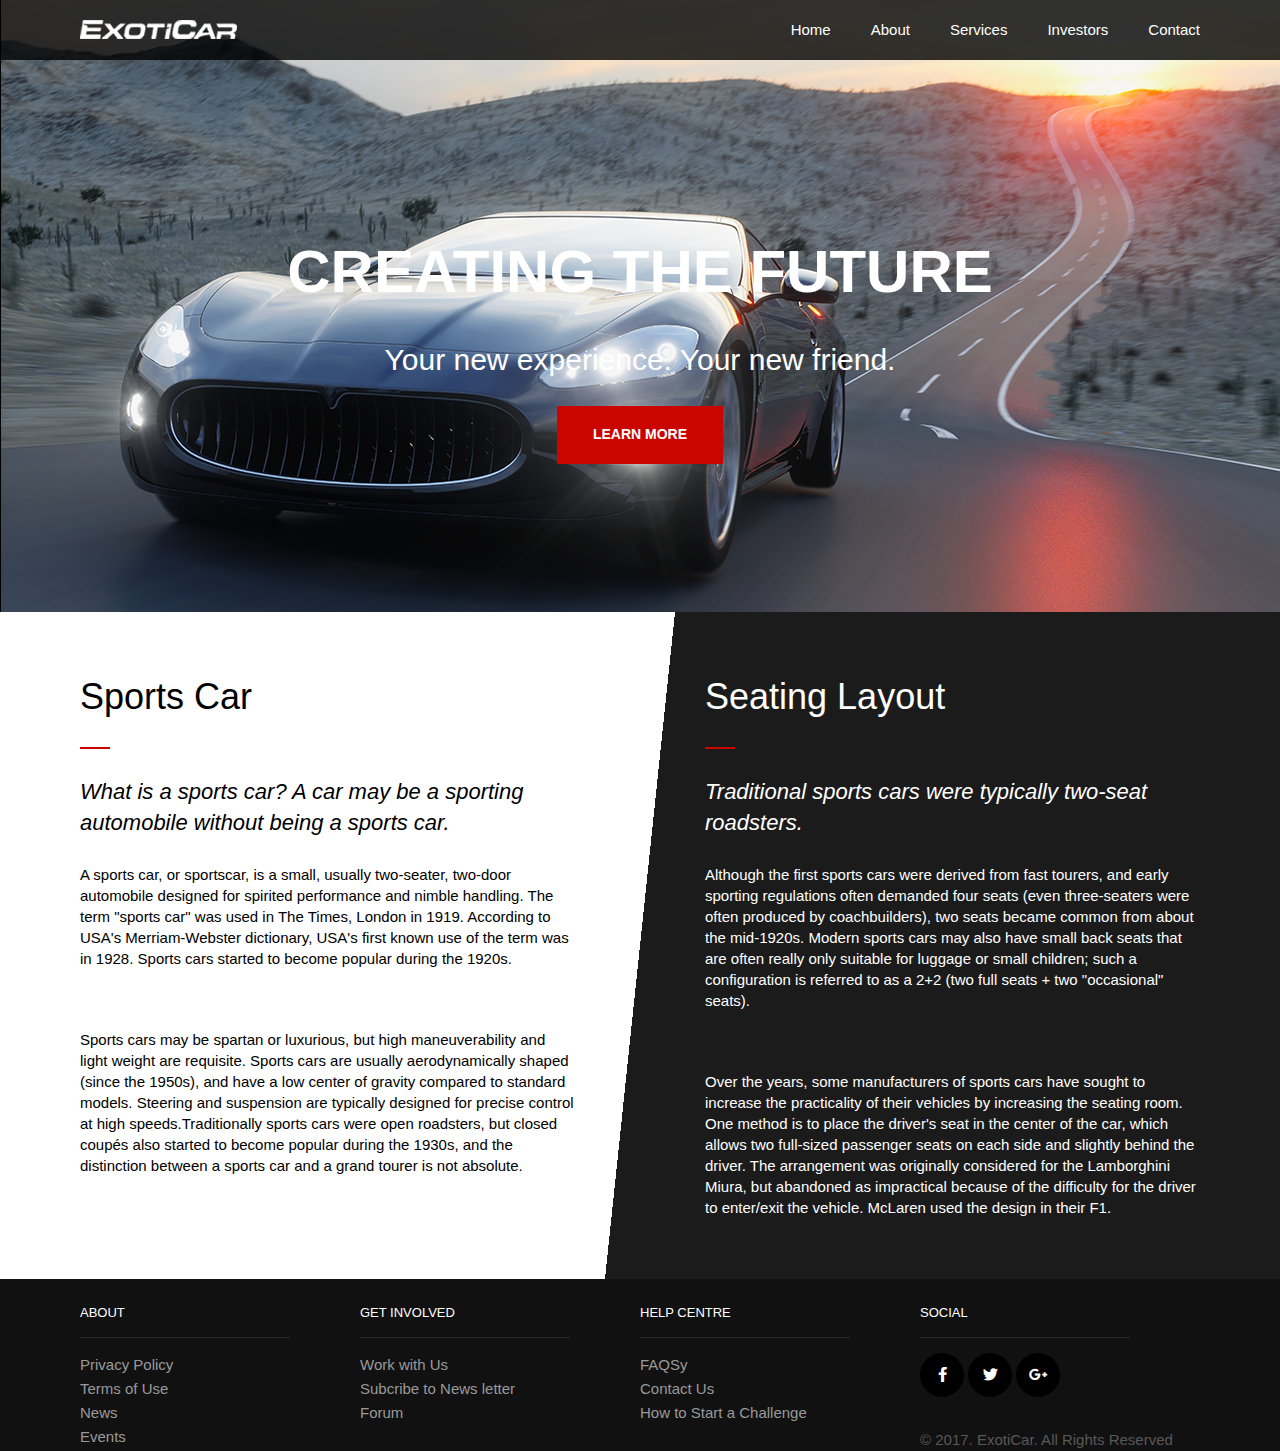
<file: index.html>
<!DOCTYPE html>
<html lang="en">
<head>
	<meta charset="UTF-8">
	<meta name="viewport" content="width=device-width, inital-scale=1.0">
	<title>ExotiCar</title>
	<link rel="stylesheet" href="CSS/style.css">
	<link rel="stylesheet" type="text/css" href="CSS/all.min.css">
</head>
<body>
	<header class="page-header">
		<div class="wrapper">
			<div class="logo">
				<img src="Mockup/exotic car logo.png" alt="Logo">
			</div>
			<nav class="main-nav">
				<ul>
					<li><a href="#"></a>Home</li>
					<li><a href="#"></a>About</li>
					<li><a href="#"></a>Services</li>
					<li><a href="#"></a>Investors</li>
					<li><a href="#"></a>Contact</li>
				</ul>
			</nav>
		</div>
	</header>
		
	<main>
		<div class="banner">
			<div class="banner-block">
				<h1>creating the future</h1>
				<p class="subtitle">Your new experience. Your new friend.</p>
				<a class="learn-more" href="#">learn more</a>
			</div>
		</div>
		<div class="articles">
			<div class="wrapper">
				<article>
					<h2>Sports Car</h2>
					<p class="quote">What is a sports car? A car may be a sporting automobile without being a sports car.</p>
					<p class="text">A sports car, or sportscar, is a small, usually two-seater, two-door automobile designed for spirited performance and nimble handling. The term "sports car" was used in The Times, London in 1919. According to USA's Merriam-Webster dictionary, USA's first known use of the term was in 1928. Sports cars started to become popular during the 1920s.</p>
					<p class="text">Sports cars may be spartan or luxurious, but high maneuverability and light weight are requisite. Sports cars are usually aerodynamically shaped (since the 1950s), and have a low center of gravity compared to standard models. Steering and suspension are typically designed for precise control at high speeds.Traditionally sports cars were open roadsters, but closed coupés also started to become popular during the 1930s, and the distinction between a sports car and a grand tourer is not absolute.</p>
				</article>
				<article>
					<h2>Seating Layout</h2>
					<p class="quote">Traditional sports cars were typically two-seat roadsters.</p>
					<p class="text">Although the first sports cars were derived from fast tourers, and early sporting regulations often demanded four seats (even three-seaters were often produced by coachbuilders), two seats became common from about the mid-1920s. Modern sports cars may also have small back seats that are often really only suitable for luggage or small children; such a configuration is referred to as a 2+2 (two full seats + two "occasional" seats).</p>
					<p class="text">Over the years, some manufacturers of sports cars have sought to increase the practicality of their vehicles by increasing the seating room. One method is to place the driver's seat in the center of the car, which allows two full-sized passenger seats on each side and slightly behind the driver. The arrangement was originally considered for the Lamborghini Miura, but abandoned as impractical because of the difficulty for the driver to enter/exit the vehicle. McLaren used the design in their F1.</p>
				</article>
			</div>
		</div>
	</main>
	
	<footer class="page-footer">
		<div class="wrapper">
			<div class="footer-col select">
				<h3>About</h3>
				<ul>
					<li>Privacy Policy</li>
					<li>Terms of Use</li>
					<li>News</li>
					<li>Events</li>
				</ul> 
			</div>
			<div class="footer-col select">
				<h3>Get Involved</h3>
				<ul>
					<li>Work with Us</li>
					<li>Subcribe to News letter</li>
					<li>Forum</li>
				</ul>
			</div>
			<div class="footer-col select">
				<h3>Help Centre</h3>
				<ul>
					<li>FAQSy</li>
					<li>Contact Us</li>
					<li>How to Start a Challenge</li>
				</ul>
			</div>
			<div class="footer-col social">
				<h3>Social</h3>
				<ul>
					<li><a href="#" class="fb"><i class="fab fa-facebook-f"></i></a></li>	
					<li><a href="#" class="tw"><i class="fab fa-twitter"></i></a></li>	
					<li><a href="#" class="gp"><i class="fab fa-google-plus-g"></i></a></li>	
				</ul>
				<p class="copy">© 2017. ExotiCar. All Rights Reserved</p>
			</div>
		</footer>
	</div>
</body>
</html>
</file>
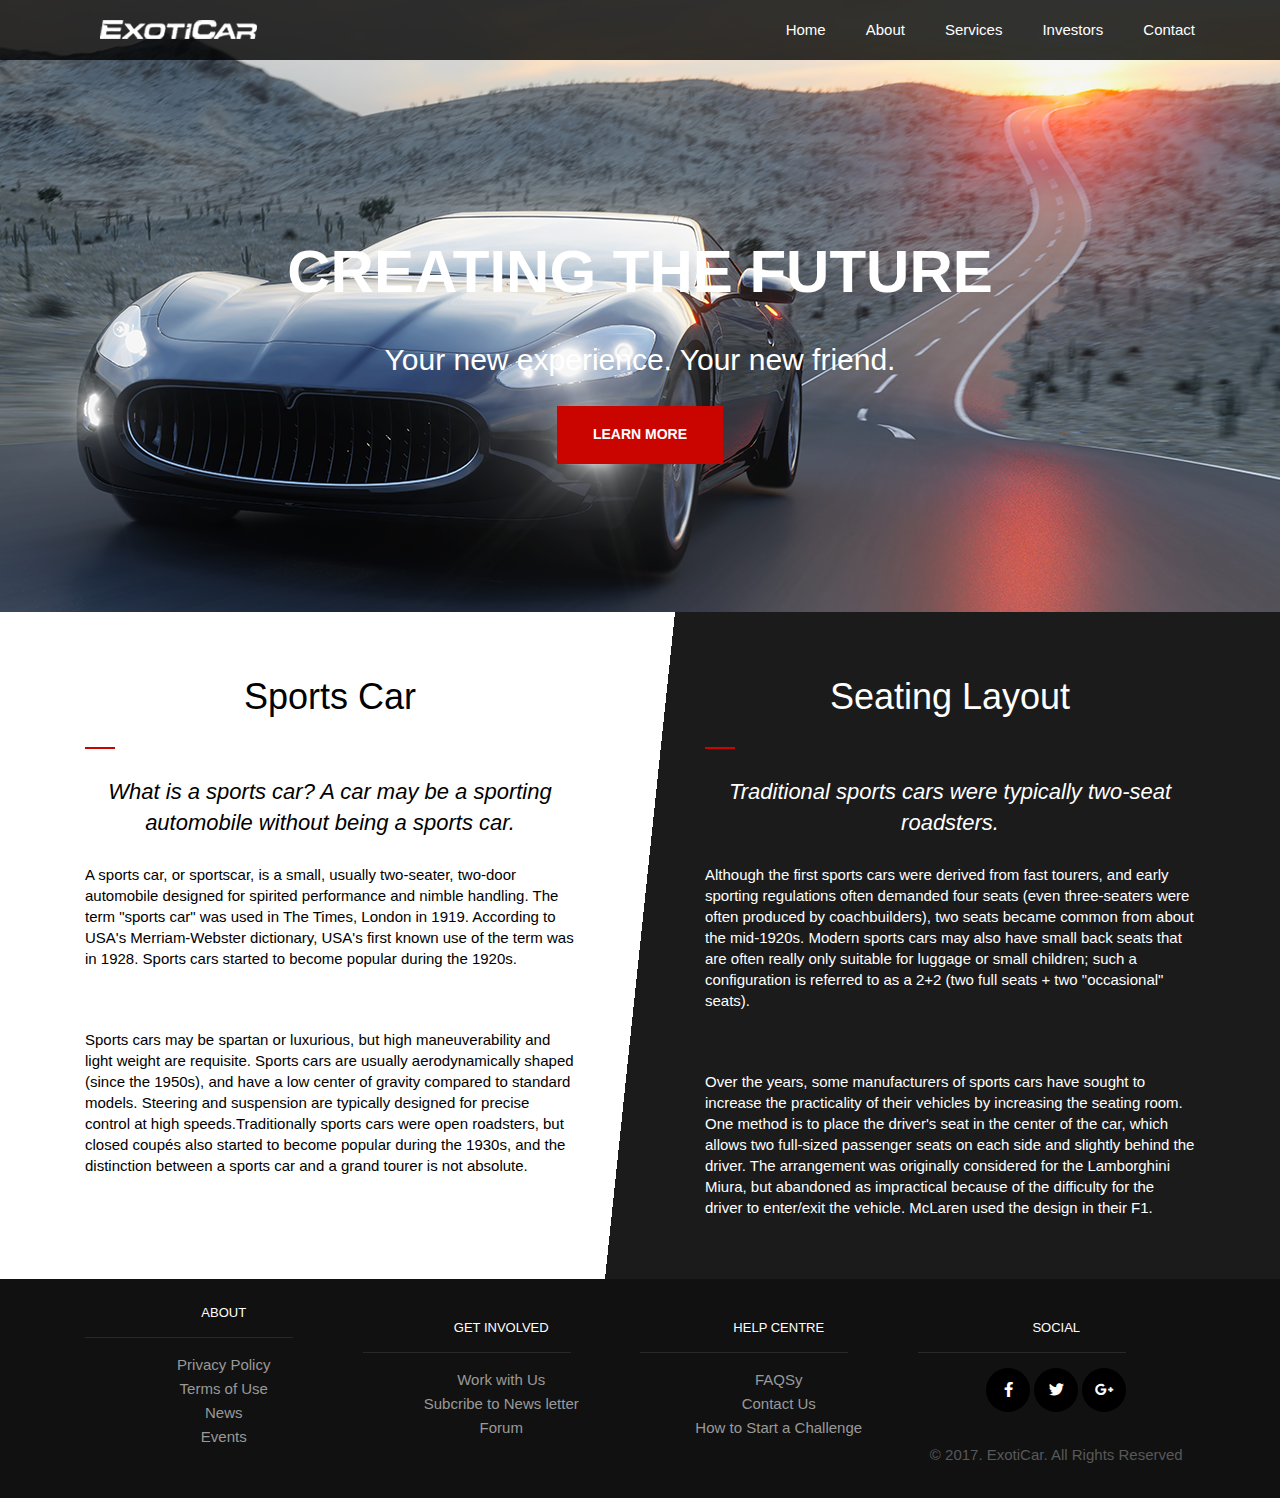
<file: index-reponsive.html>
<!DOCTYPE html>
<html lang="en">
<head>
	<meta charset="UTF-8">
	<meta name="viewport" content="width=device-width, inital-scale=1.0">
	<title>ExotiCar</title>
	<link rel="stylesheet" href="CSS/style-reponsive.css">
	<link rel="stylesheet" type="text/css" href="CSS/all.min.css">
</head>
<body>
	<div class="responsive">
		<header class="page-header">
			<div class="wrapper">
				<div class="logo">
					<img src="Mockup/exotic car logo.png" alt="Logo">
				</div>
				<nav class="main-nav">
					<ul>
						<li><a href="#"></a>Home</li>
						<li><a href="#"></a>About</li>
						<li><a href="#"></a>Services</li>
						<li><a href="#"></a>Investors</li>
						<li><a href="#"></a>Contact</li>
					</ul>
				</nav>
			</div>
		</header>
	
		<main>
			<div class="banner">
				<div class="banner-block">
					<h1>creating the future</h1>
					<p class="subtitle">Your new experience. Your new friend.</p>
					<a class="learn-more" href="#">learn more</a>
				</div>
			</div>
			<div class="articles">
				<div class="wrapper">
					<article>
						<h2>Sports Car</h2>
						<p class="quote">What is a sports car? A car may be a sporting automobile without being a sports car.</p>
						<p class="text">A sports car, or sportscar, is a small, usually two-seater, two-door automobile designed for spirited performance and nimble handling. The term "sports car" was used in The Times, London in 1919. According to USA's Merriam-Webster dictionary, USA's first known use of the term was in 1928. Sports cars started to become popular during the 1920s.</p>
						<p class="text">Sports cars may be spartan or luxurious, but high maneuverability and light weight are requisite. Sports cars are usually aerodynamically shaped (since the 1950s), and have a low center of gravity compared to standard models. Steering and suspension are typically designed for precise control at high speeds.Traditionally sports cars were open roadsters, but closed coupés also started to become popular during the 1930s, and the distinction between a sports car and a grand tourer is not absolute.</p>
					</article>
					<article class="white">
						<h2>Seating Layout</h2>
						<p class="quote">Traditional sports cars were typically two-seat roadsters.</p>
						<p class="text">Although the first sports cars were derived from fast tourers, and early sporting regulations often demanded four seats (even three-seaters were often produced by coachbuilders), two seats became common from about the mid-1920s. Modern sports cars may also have small back seats that are often really only suitable for luggage or small children; such a configuration is referred to as a 2+2 (two full seats + two "occasional" seats).</p>
						<p class="text">Over the years, some manufacturers of sports cars have sought to increase the practicality of their vehicles by increasing the seating room. One method is to place the driver's seat in the center of the car, which allows two full-sized passenger seats on each side and slightly behind the driver. The arrangement was originally considered for the Lamborghini Miura, but abandoned as impractical because of the difficulty for the driver to enter/exit the vehicle. McLaren used the design in their F1.</p>
					</article>
				</div>
			</div>
		</main>

		<footer class="page-footer">
			<div class="wrapper">
				<div class="footer-col select">
					<h3>About</h3>
					<ul>
						<li>Privacy Policy</li>
						<li>Terms of Use</li>
						<li>News</li>
						<li>Events</li>
					</ul> 
				</div>
				<div class="footer-col">
					<h3>Get Involved</h3>
					<ul>
						<li>Work with Us</li>
						<li>Subcribe to News letter</li>
						<li>Forum</li>
					</ul>
				</div>
				<div class="footer-col">
					<h3>Help Centre</h3>
					<ul>
						<li>FAQSy</li>
						<li>Contact Us</li>
						<li>How to Start a Challenge</li>
					</ul>
				</div>
				<div class="footer-col social">
					<h3>Social</h3>
					<ul>
						<li><a href="#" class="fb"><i class="fab fa-facebook-f"></i></a></li>	
						<li><a href="#" class="tw"><i class="fab fa-twitter"></i></a></li>	
						<li><a href="#" class="gp"><i class="fab fa-google-plus-g"></i></a></li>	
					</ul>
					<p class="copy">© 2017. ExotiCar. All Rights Reserved</p>
				</div>
			</div>
		</footer>
	</div>
</body>
</html>
</file>
<file: CSS/style.css>
/*=================REST=================*/
/* http://meyerweb.com/eric/tools/css/reset/ 
   v2.0 | 20110126
   License: none (public domain)
*/

html, body, div, span, applet, object, iframe,
h1, h2, h3, h4, h5, h6, p, blockquote, pre,
a, abbr, acronym, address, big, cite, code,
del, dfn, em, img, ins, kbd, q, s, samp,
small, strike, strong, sub, sup, tt, var,
b, u, i, center,
dl, dt, dd, ol, ul, li,
fieldset, form, label, legend,
table, caption, tbody, tfoot, thead, tr, th, td,
article, aside, canvas, details, embed, 
figure, figcaption, footer, header, hgroup, 
menu, nav, output, ruby, section, summary,
time, mark, audio, video {
	margin: 0;
	padding: 0;
	border: 0;
	font-size: 100%;
	font: inherit;
	vertical-align: baseline;
}
/* HTML5 display-role reset for older browsers */
article, aside, details, figcaption, figure, 
footer, header, hgroup, menu, nav, section {
	display: block;
}
body {
	line-height: 1;
}
ol, ul {
	list-style: none;
}
blockquote, q {
	quotes: none;
}
blockquote:before, blockquote:after,
q:before, q:after {
	content: '';
	content: none;
}
table {
	border-collapse: collapse;
	border-spacing: 0;
}
/*=================Base-Style=================*/

body{
	color: #fff;
	font-family: "helvetica neue", Arial, sans-serif;
	font-size: 15px;	
	line-height: 1.4;
}

.wrapper{
	width: 1120px;
	height: 100%;
	margin: 0 auto;
}



/*=================Header================*/

.page-header{
	height: 60px;
	background-color: rgba(0,0,0,0.8);	
	position: absolute;
	left: 0;
	right: 0;
	width: 100%;
}


.page-header .logo{
	float: left;
	padding-top: 20px;
	border-style: border box;
}

.page-header .main-nav{
	float: right;
}

.main-nav li{
	float: left;
	margin-left: 40px;S
}

.main-nav li:hover{
	color: #ca0500;
}

.main-nav li a{
	text-transform: uppercase;
	color: #FFF;
	text-decoration: none;
	line-height: 60px;
}

/*=================MAIN================*/

/*=================Banner================*/

.banner{
	height: 612px;
	background-image: url(../Mockup/banner.png);
	background-size: cover;
	padding-top: 230px;
	box-sizing: border-box;
	width: 100%;
	position: center;
}

h1{
	text-transform: uppercase;
}
.banner-block{
	margin-left: auto;
	margin-right: auto;
	font-size: 60px;
	font-weight: bold;
	text-align: center;
}

.subtitle{
	font-size: 30px;
	font-weight: 300;
	margin: 25px 0;
    
}

.learn-more{
	display: block;
	padding: 18px 30px;
	color: inherit;
	text-transform: uppercase;
	background-color: #ca0500;
	font-size: 14px;
	text-decoration: none;
	width: 166px;
	box-sizing: border-box;
	margin: 0 auto;
	border: 1px solid transparent;
}

.learn-more:hover{
	
	border: 1px solid #ca0500;
	box-shadow: inset 0 0 25px rgba(0,0,0,0.5);
}


/*=================Articles================*/
.articles{
/* Permalink - use to edit and share this gradient: https://colorzilla.com/gradient-editor/#ffffff+52,000000+52 */
background: #ffffff; /* Old browsers */
background: -moz-linear-gradient(-5deg, #ffffff 50%, #1b1b1b 50%); /* FF3.6-15 */
background: -webkit-linear-gradient(-20deg, #ffffff 50%,#1b1b1b 50%); /* Chrome10-25,Safari5.1-6 */
background: linear-gradient(96deg, #ffffff 50%,#1b1b1b 50%); /* W3C, IE10+, FF16+, Chrome26+, Opera12+, Safari7+ */
}

.articles>.wrapper::after, .page-footer>.wrapper::after{
	content: ".";
	font-size: 0;
	height:1px;
	width: 100%;
	display: block;
	clear: both;

}

article{
	width: 50%;  
	float: left;
	box-sizing: border-box;
	padding-top: 60px;
}

article:first-of-type{
	padding-right: 65px;
	color:#000;
}

article:last-of-type{
	padding-left: 65px;
		
}

h2{
	font-size: 36px;
	font-weight: 300px;
}

h2::after{
	content: '.';
	font-size: 0;
	height: 2px;
	width: 30px;
	background-color: #ca0500;
	display: block;
	margin: 25px 0 28px 0;
}

.quote{
	font-size: 22px;
	font-style: italic;
	font-weight: 300px;
	margin-bottom: 25px;
}

.text{
	font-weight: 300px;
	margin-bottom: 60px;
}
/*================Footer================*/

.page-footer{
	background-color: #111;
	padding-top: 25px;
}

.footer-col{
	width: 25%;
	float: left;
}

.page-footer h3{
	font-size: 13px;
	text-transform: uppercase;
}

.page-footer h3::after{
	content: '.';
	font-size: 0px;
	width:75%;
	height: 1px;
	display: block;
	background-color: #292929;
	margin: 15px 0;
}

.page-footer li{
	font-size: 13;
	color: #999;
	line-height: 1.6;
}

.page-footer li:hover{
	color: #FFF;
	cursor: pointer;
}

.copy{
	color: #585858;
	margin-top: 32px;
}

.social a{
	display: block;
	width: 44px;
	height: 44px;
	border-radius: 50%;
	background-color: #000;
	color: #fff;
	text-align: center;
	line-height: 44px;
}

.social li{
	display: inline-block;
}


.social a:hover{
	color: #ca0500;
	background-color: #fff;
}
</file>
<file: CSS/style-reponsive.css>
/*=================REST=================*/
/* http://meyerweb.com/eric/tools/css/reset/ 
   v2.0 | 20110126
   License: none (public domain)
*/

html, body, div, span, applet, object, iframe,
h1, h2, h3, h4, h5, h6, p, blockquote, pre,
a, abbr, acronym, address, big, cite, code,
del, dfn, em, img, ins, kbd, q, s, samp,
small, strike, strong, sub, sup, tt, var,
b, u, i, center,
dl, dt, dd, ol, ul, li,
fieldset, form, label, legend,
table, caption, tbody, tfoot, thead, tr, th, td,
article, aside, canvas, details, embed, 
figure, figcaption, footer, header, hgroup, 
menu, nav, output, ruby, section, summary,
time, mark, audio, video {
	margin: 0;
	padding: 0;
	border: 0;
	font-size: 100%;
	font: inherit;
	vertical-align: baseline;
}
/* HTML5 display-role reset for older browsers */
article, aside, details, figcaption, figure, 
footer, header, hgroup, menu, nav, section {
	display: block;
}
body {
	line-height: 1;
}
ol, ul {
	list-style: none;
}
blockquote, q {
	quotes: none;
}
blockquote:before, blockquote:after,
q:before, q:after {
	content: '';
	content: none;
}
table {
	border-collapse: collapse;
	border-spacing: 0;
}
/*=================Base-Style=================*/

body{
	color: #fff;
	font-family: "helvetica neue", Arial, sans-serif;
	font-size: 15px;	
	line-height: 1.4;
}

.wrapper{
	min-width: 355px;
	max-height: 1120px
	height: 100%;
	margin: 0 auto;
	padding-left: 5px;
	padding-right: 5px;
	box-sizing: border-box;
}


/*=================Header================*/

.page-header{
	height: 120px;
	background-color: rgba(0,0,0,0.8);	
	position: absolute;
	left: 0;
	right: 0;
	width: 100%;
	text-align: center;
}


.page-header .logo{
	margin-left: 15px;
	padding-top: 20px;
	border-style: border box;
}


.main-nav li{
 	display: inline-block;
	margin-left: 5px;
	box-sizing: border-box;
	text-align: center;
}


.main-nav li:hover{
	color: #ca0500;
}

.main-nav li a{
	text-transform: uppercase;
	color: #FFF;
	text-decoration: none;
	line-height: 60px;
}

/*=================MAIN================*/

/*=================Banner================*/

.banner{
	background-image: url(../Mockup/banner.png);
	background-size: cover;
	background-repeat: no-repeat;
	background-position: center;
	padding-top: 135px;
	box-sizing: border-box;
	max-width: 100%;
	height: 605px;
	position: center;

}

h1{
	text-transform: uppercase;
	box-sizing: border-box;
}
.banner-block{
	margin-left: auto;
	margin-right: auto;
	font-size: 60px;
	font-weight: bold;
	text-align: center;
}

.subtitle{
	font-size: 30px;
	font-weight: 300;
	margin: 25px 0;
    
}

.learn-more{
	display: block;
	padding: 18px 30px;
	color: inherit;
	text-transform: uppercase;
	background-color: #ca0500;
	font-size: 14px;
	text-decoration: none;
	width: 166px;
	box-sizing: border-box;
	margin: 0 auto;
	border: 1px solid transparent;
}

.learn-more:active{
	
	border: 1px solid #ca0500;
	box-shadow: inset 0 0 25px rgba(0,0,0,0.5);
}

/*=================Articles================*/
.articles{
/* Permalink - use to edit and share this gradient: https://colorzilla.com/gradient-editor/#1b1b1b+49,ffffff+50 */
background: #1b1b1b; /* Old browsers */
background: -moz-linear-gradient(top, #1b1b1b 50%, #ffffff 50%); /* FF3.6-15 */
background: -webkit-linear-gradient(top, #1b1b1b 50%,#ffffff 50%); /* Chrome10-25,Safari5.1-6 */
background: linear-gradient(to bottom, #1b1b1b 50%,#ffffff 50%); /* W3C, IE10+, FF16+, Chrome26+, Opera12+, Safari7+ */
}

article{
	padding-top: 5px;
}

article:first-of-type{

}

article:last-of-type{
	color: #FFF;
		
}

h2{
	font-size: 32px;
	font-weight: 300px;
	text-align: center;
}

h2::after{
	content: '.';
	font-size: 0;
	height: 2px;
	width: 30px;
	background-color: #ca0500;
	display: block;
	margin: 15px auto 18px;

}

.quote{
	font-size: 20px;
	font-style: italic;
	font-weight: 300px;
	margin-bottom: 25px;
	text-align: center;
}

.text{
	font-weight: 300px;
	margin-bottom: 25px;
}

/*================Footer================*/

.page-footer{
	background-color: #111;
	padding-top: 25px;
	padding-bottom: 32px;
	text-align: center;
}

.footer-col{
	width: 100%;
	margin-top: 15px;
}

.page-footer h3{
	font-size: 13px;
	text-transform: uppercase;
}

.page-footer h3::after{
	content: '.';
	font-size: 0px;
	width:75%;
	height: 1px;
	display: block;
	background-color: #292929;
	margin: 10px auto;
}

.page-footer li{
	font-size: 11;
	color: #999;
	line-height: 1.6;
}

.page-footer li:hover{
	color: #FFF;
	cursor: pointer;
}

.copy{
	color: #585858;
	margin-top: 32px;
}

.social a{
	display: block;
	width: 44px;
	height: 44px;
	border-radius: 50%;
	background-color: #000;
	color: #fff;
	text-align: center;
	line-height: 44px;
}

.social li{
	display: inline-block;
}


.social a:hover{
	color: #ca0500;
	background-color: #fff;
}

.select{
	margin-top: 0px;
}

@media only screen and (min-width: 1154px){

	/*=================Base-Style=================*/

body{
	color: #fff;
	font-family: "helvetica neue", Arial, sans-serif;
	font-size: 15px;	
	line-height: 1.4;
}

.wrapper{
	width: 1120px;
	height: 100%;
	margin: 0 auto;
}



/*=================Header================*/

.page-header{
	height: 60px;
	background-color: rgba(0,0,0,0.8);	
	position: absolute;
	left: 0;
	right: 0;
	width: 100%;
}


.page-header .logo{
	float: left;
	padding-top: 20px;
	border-style: border box;
}

.page-header .main-nav{
	float: right;
}

.main-nav li{
	float: left;
	margin-left: 40px;S
}

.main-nav li:hover{
	color: #ca0500;
}

.main-nav li a{
	text-transform: uppercase;
	color: #FFF;
	text-decoration: none;
	line-height: 60px;
}

/*=================MAIN================*/

/*=================Banner================*/

.banner{
	height: 612px;
	background-image: url(../Mockup/banner.png);
	background-size: cover;
	padding-top: 230px;
	box-sizing: border-box;
	width: 100%;
	position: center;
}

h1{
	text-transform: uppercase;
}
.banner-block{
	margin-left: auto;
	margin-right: auto;
	font-size: 60px;
	font-weight: bold;
	text-align: center;
}

.subtitle{
	font-size: 30px;
	font-weight: 300;
	margin: 25px 0;
    
}

.learn-more{
	display: block;
	padding: 18px 30px;
	color: inherit;
	text-transform: uppercase;
	background-color: #ca0500;
	font-size: 14px;
	text-decoration: none;
	width: 166px;
	box-sizing: border-box;
	margin: 0 auto;
	border: 1px solid transparent;
}

.learn-more:hover{
	
	border: 1px solid #ca0500;
	box-shadow: inset 0 0 25px rgba(0,0,0,0.5);
}


/*=================Articles================*/
.articles{
/* Permalink - use to edit and share this gradient: https://colorzilla.com/gradient-editor/#ffffff+52,000000+52 */
background: #ffffff; /* Old browsers */
background: -moz-linear-gradient(-5deg, #ffffff 50%, #1b1b1b 50%); /* FF3.6-15 */
background: -webkit-linear-gradient(-20deg, #ffffff 50%,#1b1b1b 50%); /* Chrome10-25,Safari5.1-6 */
background: linear-gradient(96deg, #ffffff 50%,#1b1b1b 50%); /* W3C, IE10+, FF16+, Chrome26+, Opera12+, Safari7+ */
}

.articles>.wrapper::after, .page-footer>.wrapper::after{
	content: ".";
	font-size: 0;
	height:1px;
	width: 100%;
	display: block;
	clear: both;

}

article{
	width: 50%;  
	float: left;
	box-sizing: border-box;
	padding-top: 60px;
}

article:first-of-type{
	padding-right: 65px;
	color:#000;
}

article:last-of-type{
	padding-left: 65px;
		
}

h2{
	font-size: 36px;
	font-weight: 300px;
}

h2::after{
	content: '.';
	font-size: 0;
	height: 2px;
	width: 30px;
	background-color: #ca0500;
	display: block;
	margin: 25px 0 28px 0;
}

.quote{
	font-size: 22px;
	font-style: italic;
	font-weight: 300px;
	margin-bottom: 25px;
}

.text{
	font-weight: 300px;
	margin-bottom: 60px;
}

/*================Footer================*/

.page-footer{
	background-color: #111;
	padding-top: 25px;
}

.footer-col{
	width: 25%;
	float: left;
}

.page-footer h3{
	font-size: 13px;
	text-transform: uppercase;
}

.page-footer h3::after{
	content: '.';
	font-size: 0px;
	width:75%;
	height: 1px;
	display: block;
	background-color: #292929;
	margin: 15px 0;
}

.page-footer li{
	font-size: 13;
	color: #999;
	line-height: 1.6;
}

.page-footer li:hover{
	color: #FFF;
	cursor: pointer;
}

.copy{
	color: #585858;
	margin-top: 32px;
}

.social a{
	display: block;
	width: 44px;
	height: 44px;
	border-radius: 50%;
	background-color: #000;
	color: #fff;
	text-align: center;
	line-height: 44px;
}

.social li{
	display: inline-block;
}


.social a:hover{
	color: #ca0500;
	background-color: #fff;
}

}
</file>
